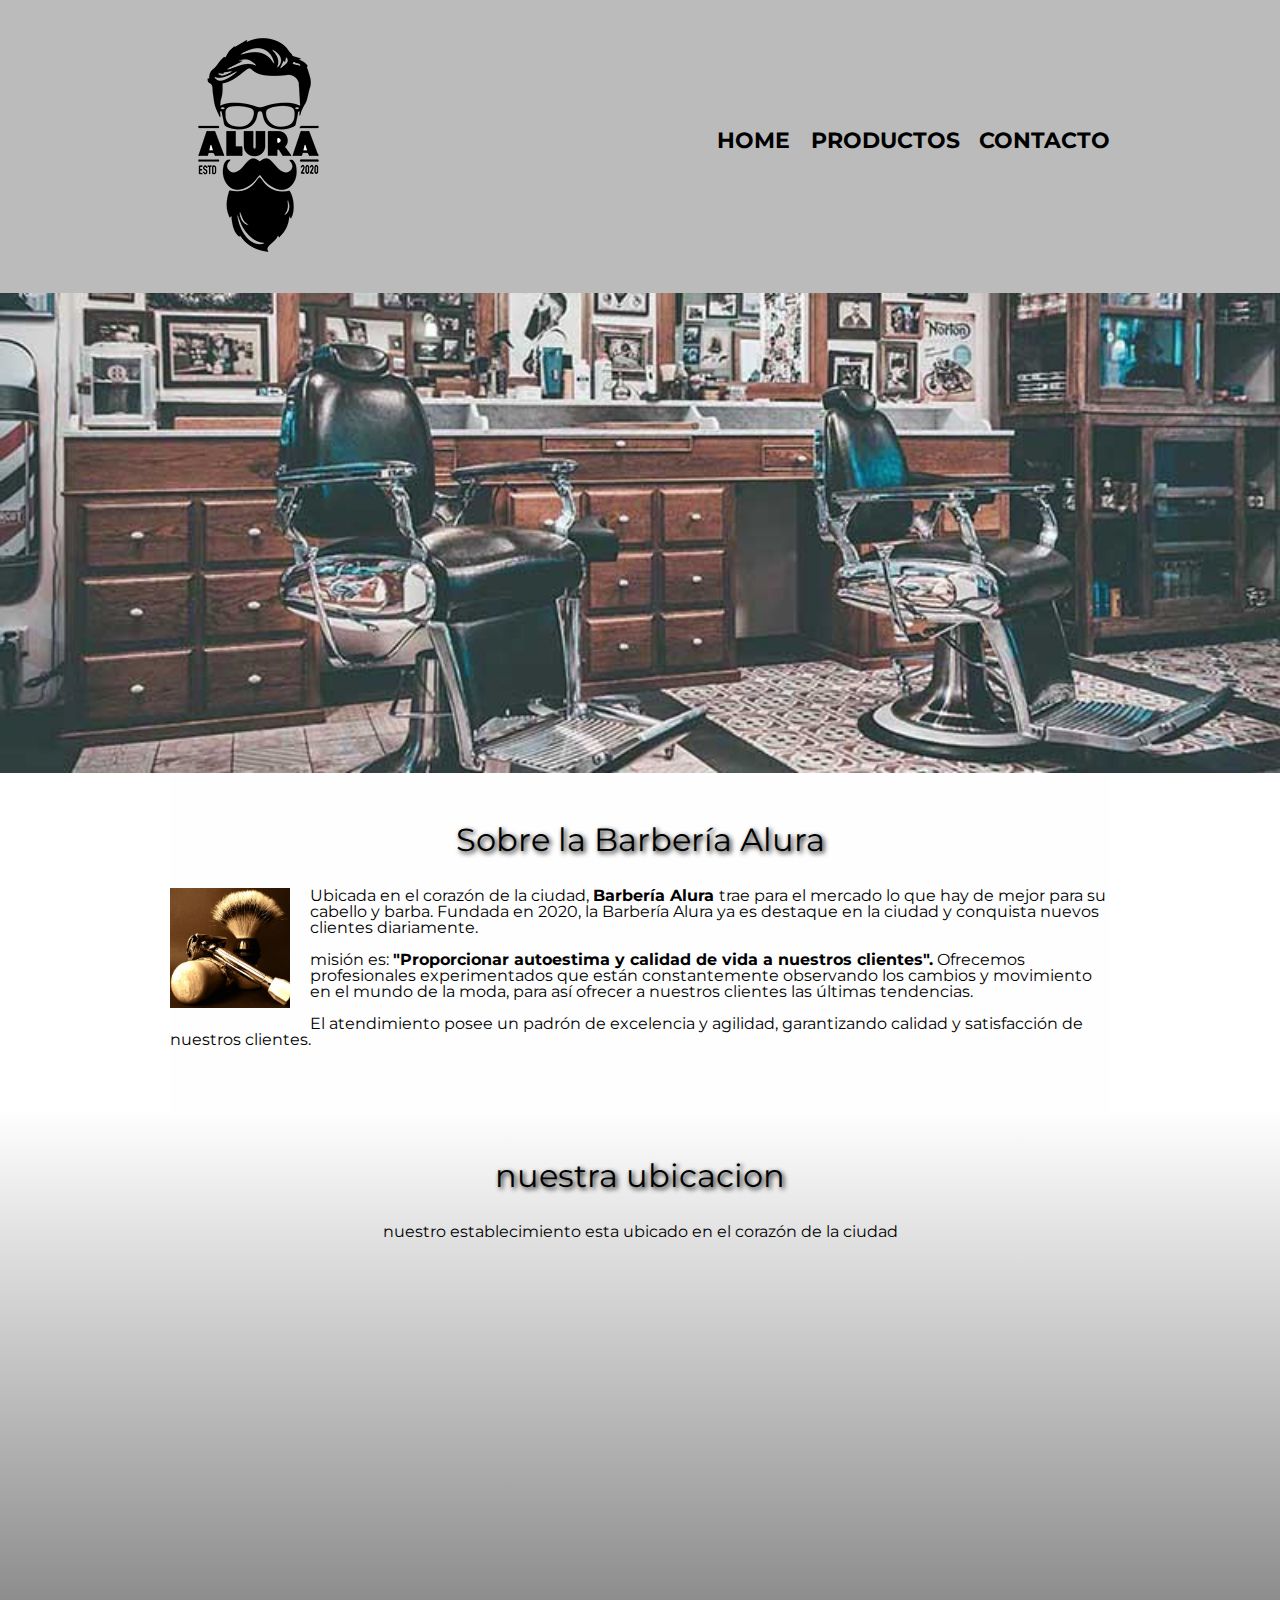
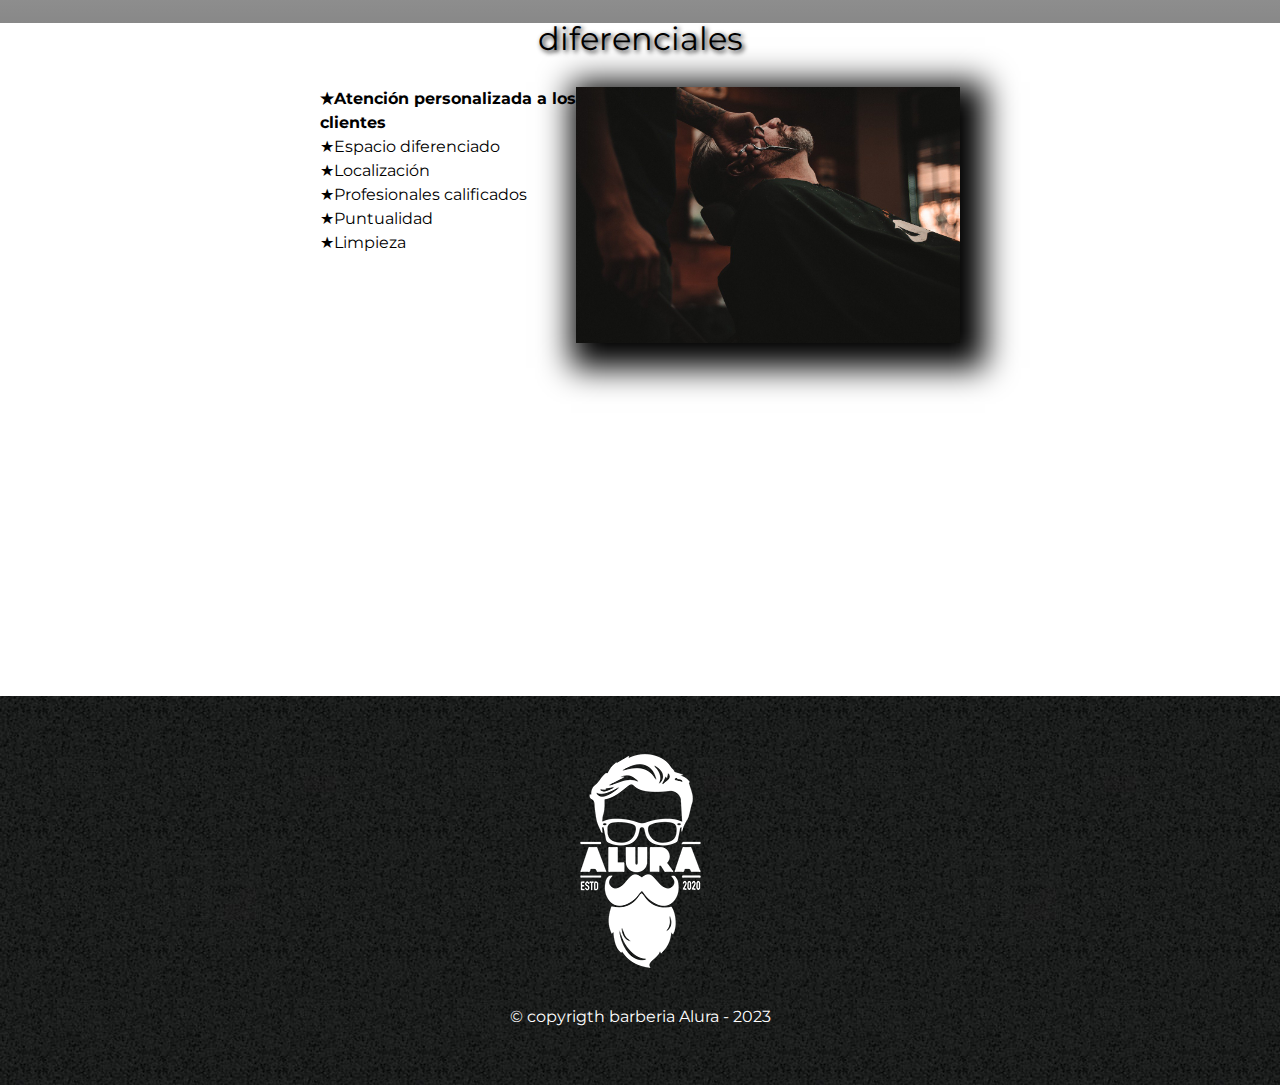
<file: index.html>
<!DOCTYPE html>

<html lang="es">
    <head>
        <meta charset="UTF-8">
        <meta name="viewport" content="width=device-width">
        <title>barberia alura </title>
        <link rel="stylesheet" href="reset.css">
        <link rel="stylesheet" href="style.css">
        <link rel="preconnect" href="https://fonts.googleapis.com">
        <link rel="preconnect" href="https://fonts.gstatic.com" crossorigin>
        <link href="https://fonts.googleapis.com/css2?family=Montserrat:wght@300&display=swap" rel="stylesheet"> 
    </head>

    <body>
        <header>
            <div class="caja" >
                <h1><img src="imagenes/logo.png"></h1>
                <nav>
                    <ul>
                        <li><a href="index.html">home </a></li>
                        <li><a href="productos.html">Productos</a></li>
                        <li><a href="contacto.htm">Contacto</a></li>
        
                    </ul>
                </nav>
            </div>
        </header>
        <img class = "banner" src="banner.jpg">
        <main>
            <section class="principal" >
                <h2 class="titulo-principal" >Sobre la Barbería Alura </h2>

                <img class="utensilios"  src="imagenes/utensilios.jpg" alt="utensilios de un barbero">
    
                <p>Ubicada en el corazón de la ciudad, <strong>Barbería Alura </strong>  trae para el mercado lo que hay de mejor para su cabello y barba. Fundada en 2020, la Barbería Alura ya es destaque en la ciudad y conquista nuevos clientes diariamente.</p> 
    
                <p  id="mision" ></p><em> misión es: <strong>"Proporcionar autoestima y calidad de vida a nuestros clientes".</strong>
                 Ofrecemos profesionales experimentados que están constantemente observando los cambios y movimiento en el mundo de la moda, para así ofrecer a nuestros clientes las últimas tendencias.</p></em>
            
                <p>El atendimiento posee un padrón de excelencia y agilidad, garantizando calidad y satisfacción de nuestros clientes.</p> 
                
            </section > 

            <section class="mapa"> 
                <div class="mapa-contenido">
                    <h3 class="titulo-principal">nuestra ubicacion </h3>
                    <p>nuestro establecimiento esta ubicado en el corazón de la ciudad</p>
                    <iframe src="https://www.google.com/maps/embed?pb=!1m18!1m12!1m3!1d3976.347228655734!2d-74.06443432620209!3d4.709607741582738!2m3!1f0!2f0!3f0!3m2!1i1024!2i768!4f13.1!3m3!1m2!1s0x8e3f8533ae31182f%3A0xa0caaacb8cf4949c!2sOracle%20Colombia!5e0!3m2!1ses!2sco!4v1685414335613!5m2!1ses!2sco" width="100%" height="300" style="border:0;" allowfullscreen="" loading="lazy" referrerpolicy="no-referrer-when-downgrade"></iframe>
                </div>
            
            </section>
            <section>
                <h3 class="titulo-principal">diferenciales </h3> 
                <div class="contenido-diferenciales">
                    <ul class="lista-diferenciales">
                        <li class="items">Atención personalizada a los clientes</li>
                        <li class="items">Espacio diferenciado</li>
                        <li class="items">Localización</li>
                        <li class="items">Profesionales calificados</li>
                        <li class="items">Puntualidad</li>
                        <li class="items">Limpieza</li>
                    </ul><img src="imagenes/diferenciales.jpg" class="imagen-diferenciales">
                </div>
                
            </section>

        </main>

        <div class="video">
                
            <iframe width="100%" height="315" src="https://www.youtube.com/embed/TvKoDXbGDsw?start=8" title="YouTube video player" frameborder="0" allow="accelerometer; autoplay; clipboard-write; encrypted-media; gyroscope; picture-in-picture; web-share" allowfullscreen></iframe>

        </div>
      
        <footer> 
            <img src="imagenes/logo-blanco.png" >
            <p class="copyrigth" > &copy; copyrigth barberia Alura - 2023 </p>
        </footer>

    </body>
</html>
</file>
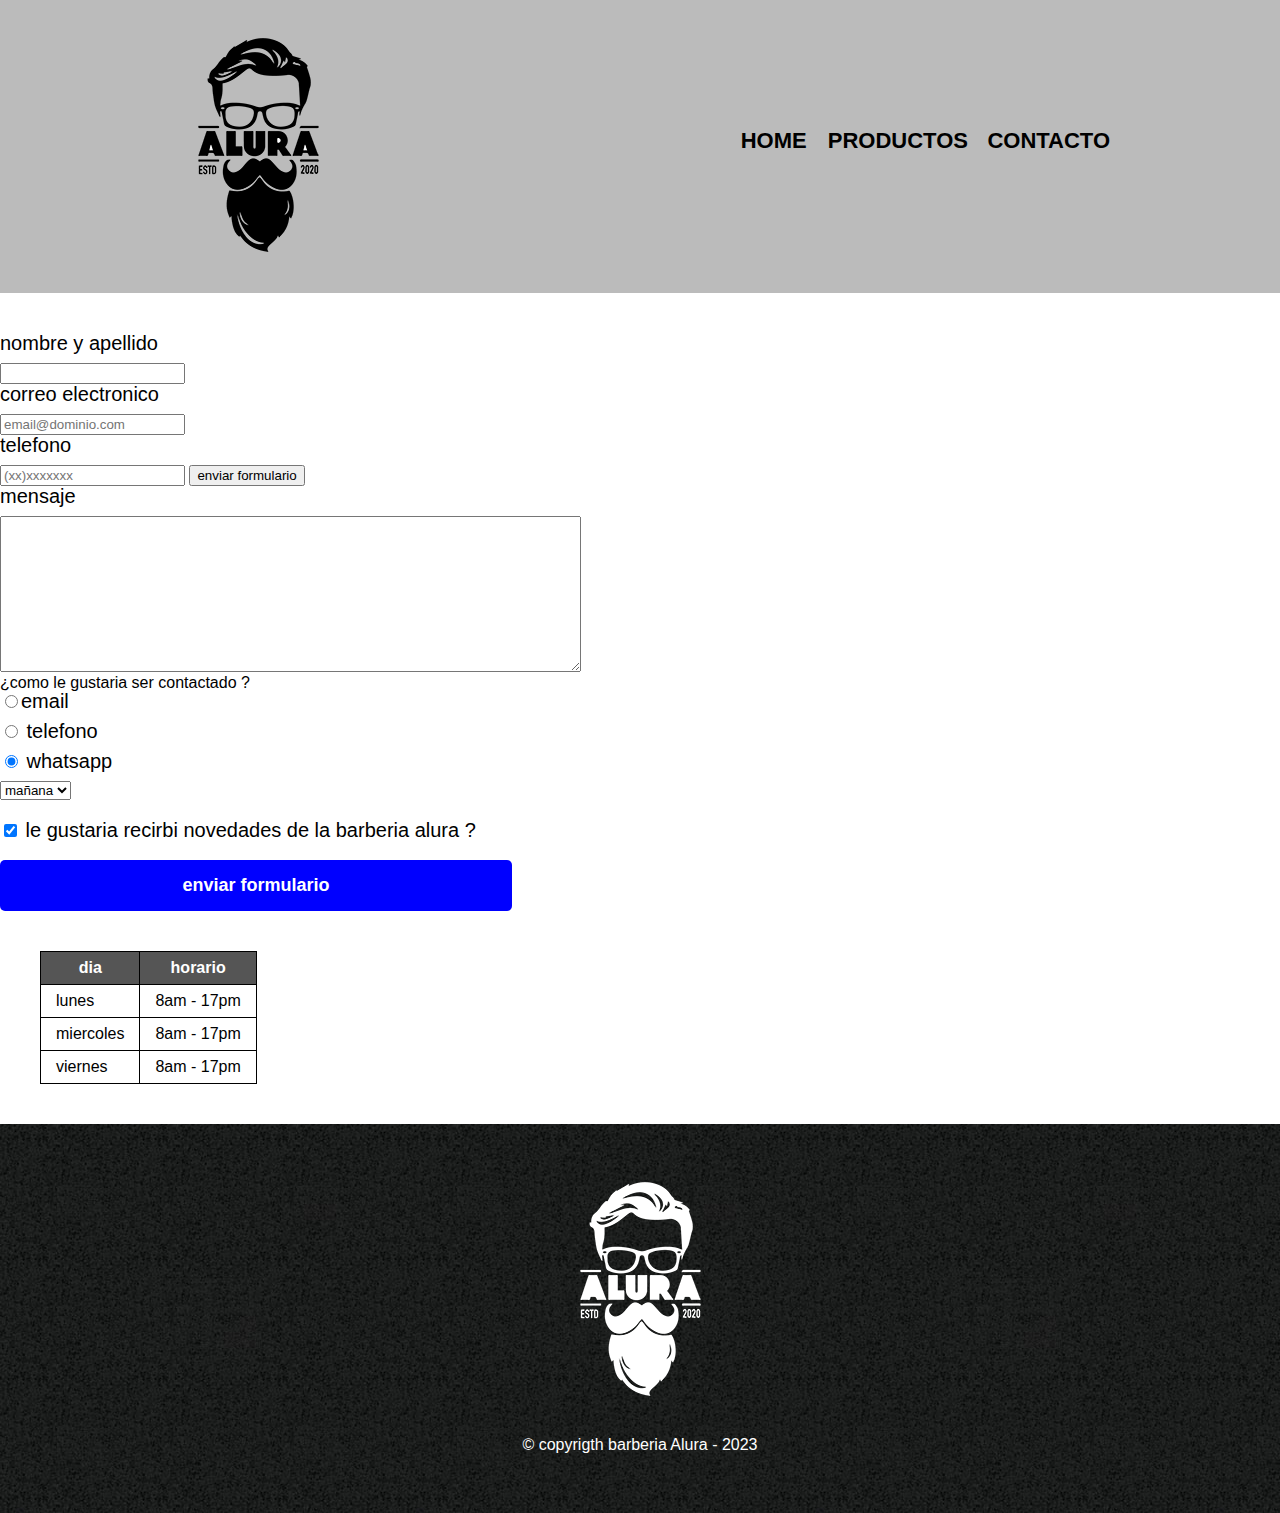
<file: contacto.htm>
<!DOCTYPE html>
<html>
    <head>
        <meta charset="UTF-8">
        <title>contacto - Barbería Alura</title>
        <link rel="stylesheet" href="reset.css">
        <link rel="stylesheet" href="style.css">
    </head>
    <body>
        <header>
            <div class="caja" >
                <h1><img src="imagenes/logo.png" alt="logo de la barberia alura " ></h1>
                <nav>
                    <ul>
                        <li><a href="index.html">home </a></li>
                        <li><a href="productos.html">Productos</a></li>
                        <li><a href="contacto.htm">Contacto</a></li>
        
                    </ul>
                </nav>
            </div>
        </header>
        <main>
            <form>
                <label for="nombreapellido" > nombre y apellido</label> 
                <input type="text" id="nombreapellido" class="input padron" required> 

                <label for="correoelectronico">correo electronico</label>
                <input type="email" id="correoelectronico" class="input padron"  required placeholder="email@dominio.com"> 

                <label for="telefono">telefono</label>
                <input type="tel" id="telefono" class="input padron" required placeholder="(xx)xxxxxxx">

                <input type="submit" value="enviar formulario">

                <label for="mensaje"> mensaje </label>
                <textarea cols="70" rows="10 " id="mensaje" class="input padron"  required > </textarea>

                <fieldset>
                    <legend>¿como le gustaria ser contactado ?</legend>

                    <label for="radio-email">  <input type="radio" name = "contacto" value="email" id="radio-email">email </label>
                     
                    
                    <label for="radio-telefono"> <input type="radio" name = "contacto" value="telefono" id="radio-telefono"> telefono </label>
                    
    
                    <label for="radio-whatsapp"> <input type="radio" name = "contacto"  value="whatsapp" id="radio-whatsapp"checked> whatsapp   </label>
                    
    
                </fieldset>

                <fieldset>
                    <select>

                        <legend>¿en cual horario prefiere ser atentido ?</legend>
                        <option>mañana</option>
                        <option>tarde</option>
                        <option>noche</option>
    
                    </select>

                </fieldset>

                <label class="checkbox"> <input type="checkbox" checked> le gustaria recirbi novedades de la barberia alura ?</label>
                
                <input type="submit" value="enviar formulario" class="enviar">

            </form>
            <table>
                <thead>
                    <tr>
                        <th>dia</th>
                        <th>horario</th>
    
                    </tr>
                    
                </thead>

                <tbody>
                    <tr>
                        <td>lunes</td>
                        <td>8am - 17pm </td>
    
                    </tr>
                    <tr>
                        <td>miercoles</td>
                        <td>8am - 17pm</td>
    
                    </tr>
                    <tr>
                        <td>viernes</td>
                        <td>8am - 17pm</td>
    
                    </tr>
                </tbody>

            </table>
        </main>
        <footer> 
            <img src="imagenes/logo-blanco.png"  alt="logo de la barberia alura ">
            <p class="copyrigth" > &copy; copyrigth barberia Alura - 2023 </p>
        </footer>
    </body>
</html>
</file>
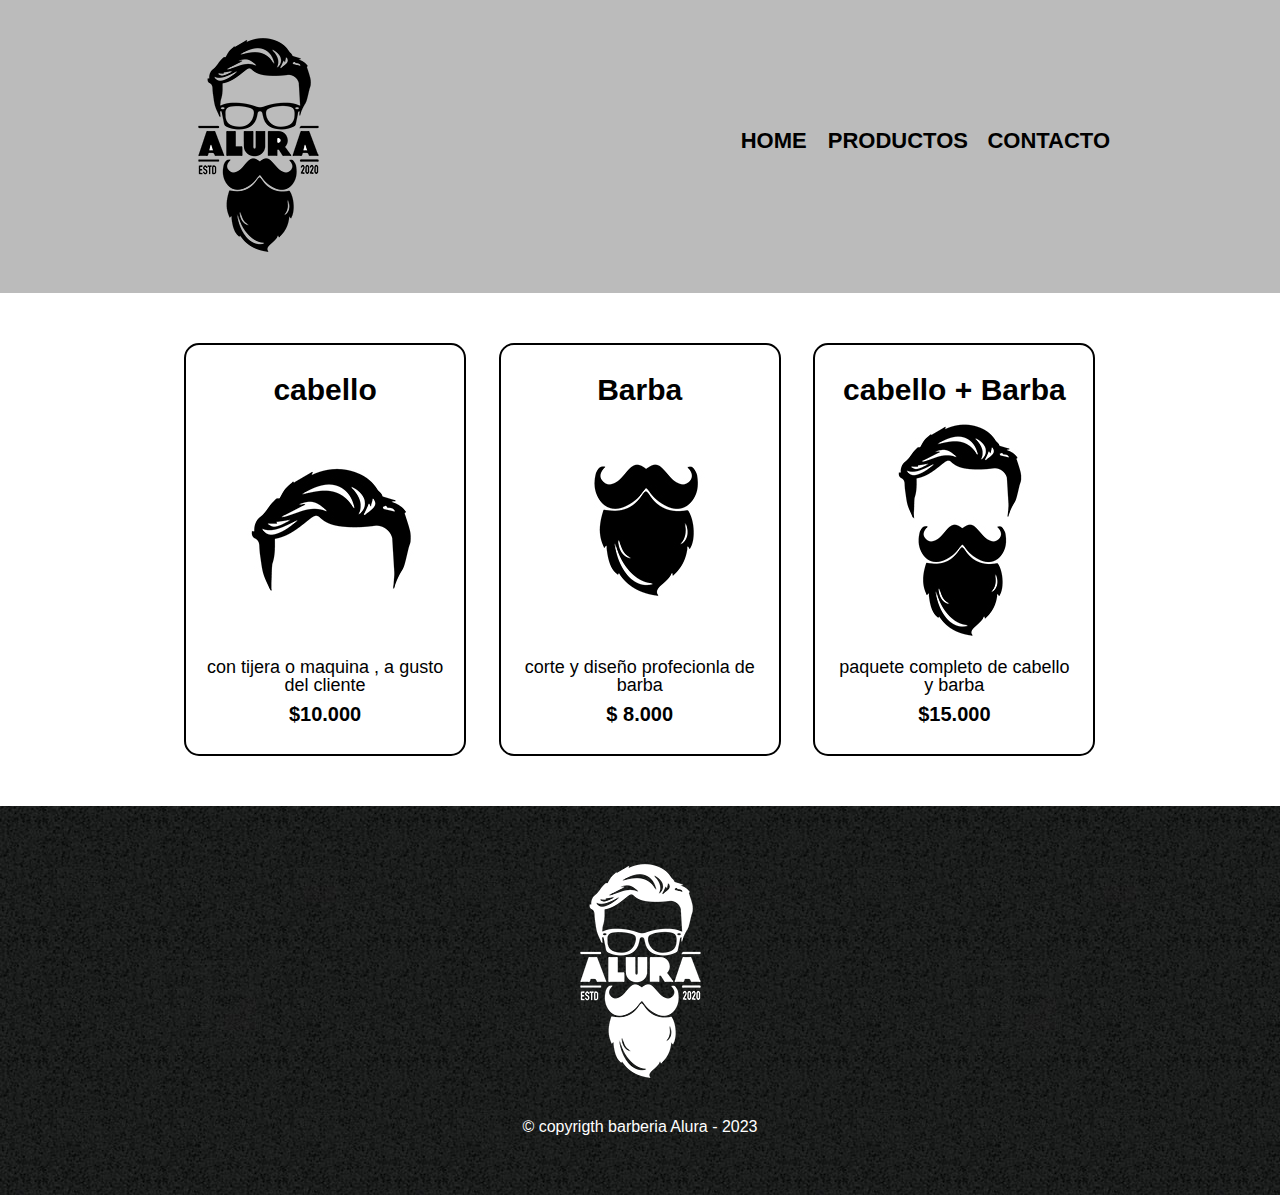
<file: productos.html>
<!DOCTYPE html>
<html>
    <head>
        <meta charset="UTF-8">
        <title>Productos - Barbería Alura</title>
        <link rel="stylesheet" href="reset.css">
        <link rel="stylesheet" href="style.css">
    </head>
    <body>
        <header>
            <div class="caja" >
                <h1><img src="imagenes/logo.png"></h1>
                <nav>
                    <ul>
                        <li><a href="index.html">home </a></li>
                        <li><a href="productos.html">Productos</a></li>
                        <li><a href="contacto.htm">Contacto</a></li>
        
                    </ul>
                </nav>
            </div>
        </header>

        <main>
            <ul class="productos">
                <li>
                    <h2>cabello</h2>
                    <img src="imagenes/cabello.jpg">
                    <p class="prodcto-descripcion" > con tijera o maquina , a gusto del cliente </p>
                    <p class="producto-precio" > $10.000 </p>
    
                </li> 
                <li>
                    <h2>Barba</h2>
                    <img src="imagenes/barba.jpg">
                    <p class="prodcto-descripcion" >corte y diseño profecionla de barba </p>
                    <p class="producto-precio" >$ 8.000</p>
                    
                </li>

                <li>
                    
                    <h2>cabello + Barba </h2>
                    <img src="imagenes/cabello+barba.jpg">
                    <p class="prodcto-descripcion" >paquete completo de cabello y barba </p>
                    <p class="producto-precio" >$15.000</p>
                    
                </li> 

             </ul>

        </main>

        <footer> 
            <img src="imagenes/logo-blanco.png" >
            <p class="copyrigth" > &copy; copyrigth barberia Alura - 2023 </p>

        
        </footer>
    </body>
</html>
</file>
<file: style.css>
body{

    font-family: 'Montserrat', sans-serif;
}

header{

    background-color: #bbbbbb;
    padding: 20px 0;
}

.caja{

    width: 940px;
    position: relative;
    margin: 0 auto;

}

nav{

    position: absolute; /** permite cambiar de posicion */ 
    top:110px;
    right: 0;
}

nav li{

    display: inline;
    margin: 0 0 0 15px; /** cada letra es un espacio dentro de la pagina 15 px es el tamaño **/ 
}

nav a{

    text-transform: uppercase; /** coloca el texto en mayusculas **/
    color: #000000;
    font-weight: bold; /** para que quede en negrilla**/ 
    font-size: 22px;  /** tamaño se la letra*/
    text-decoration: none;  /** quita la decoracion del hipervinculo**/
    
}

.productos{
    width: 940px;
    margin: 0 auto;
    padding: 50px;

}
.productos li {

    display: inline-block;
    text-align: center;
    width: 30%;
    vertical-align: top;
    margin: 0 1.5%;
    padding: 30px 20px;
    box-sizing: border-box;
    border: 2px solid #000000;

    border-radius: 15px;

}


.productos li:hover{ /* cuanso se pasa el puntero se activa el color */

    border-color: cornflowerblue;

    
}

.productos li:active{ /* cuando se da clic se activa el color */

    border-color: #088c19;

}

.productos h2{

    font-size: 30px;
    font-weight: bold;
}

.productos li:hover h2 {
    font-size: 31px;
}

.prodcto-descripcion{
    
    font-size: 18px;
}

.producto-precio{
    font-size: 20px;
    font-weight: bold;
    margin-top: 10px;
}

nav a:hover{  /*captura el movimiento del mouse cuando  se pasa por esta parte */
    color: cornflowerblue;
    text-decoration: underline;
}

footer{

    text-align: center;
    background: url(imagenes/bg.jpg);
    padding: 40px;

}

.copyrigth{

    color:#FFFFFF;
    font-size: 16px;
    margin: 20px;

}

form{

    margin: 40px 0 ;
}


form label, form p{

    display: block;
    font-size: 20px;
    margin: 0 0 10px;
}

.input-padron{

    display: block;
    margin: 0 0 20px;
    padding: 10px 20px;
    width: 50%;
}

.checkbox{

    margin: 20px 0 ;
}

.enviar{

    width: 40%;
    padding: 15px 0;
    font-size: 18px;
    font-weight: bold;
    color: white;
    background-color: blue;
    border: none;
    border-radius: 5px;
    transition: 1s all;
    cursor: pointer;
}

.enviar:hover{

    background: darkblue;
    transform: scale(1.2) /*rotate(360deg);*/ /*para que un objeto rote en su radio */
     
}

table{

    margin: 40px 40px;
}

thead{
    background: #555555;
    color: #FFFFFF;
    font-weight: bold;

}

td , th {

    border: 1px solid #000000;
    padding: 8px 15px;
}

/* aqui inicia el  css para nuestra home */

.banner{
    width: 100%;
}

.principal{
    padding: 3em 0;
    background: #fefefe;
}
 
.titulo-principal{

    text-align: center;
    font-size: 2em;
    margin: 0 0  1em;
    clear: left;  /* solo aplica para una parte ecpecifica de la pagina  para eso se una el clear */ 
    text-shadow: 2px 2px 5px black;
    
}


.principal p {
    margin: 0 0 1em;

}

.principal strong{

    font-weight: bold;
}

.principal em {

    font-size: italic;
}


.utensilios{

    width: 120px;
    float: left;
    margin: 0 20px 20px 0 ;
}

.mapa {
    padding: 3em 0;
    background: linear-gradient(#FEFEFE, #888888);
}

.mapa p{

    margin: 0 0 2em;
    text-align: center;
}

.mapa-contenido {
    width: 940px;
    margin: 0 auto;
}

.principal{
    padding: 3em 0;
    background: #FEFEFE;
    width: 940px;
    margin: 0 auto;
}


.diferenciales{
        padding: 3em 0;
        background: #888888;
       
    }
    
.contenido-diferenciales {
        width: 640px;
        margin: 0 auto;
    }
    
.lista-diferenciales {
        width: 40%;
        display: inline-block;
        vertical-align: top;
    }
    
 .items {
        line-height: 1.5;
    }
    
.items:first-child {
        font-weight: bold;
    }
    
.imagen-diferenciales {
        width: 60%;
        transition: 400ms;
        box-shadow: 10px 10px 30px 15px #000000;
    }

.items{

    line-height: 1.5;

}

.item:first-child{

    font-weight: bold;
}

.imagen-diferenciales{
    width: 60%;
    transition: 400ms;
    box-shadow: 10px 10px 30px 15px #000000;
}
.imagen-diferenciales:hover{
    opacity: 0.3;
}

.video{

    width: 560px;
    margin: 1em auto;
}
.items:before{

    content:"★"
}

@media screen and (max-width:480px) {

    h1{

        text-align: center;
    }

    nav{

        position: static;
    }
    .caja, .principal, .mapa-contenido, .contenido-diferenciales, .video{

        width: auto;
    }

    .lista-diferenciales, .imagen-diferenciales{

        width: 100%;
    }
    
}
</file>
